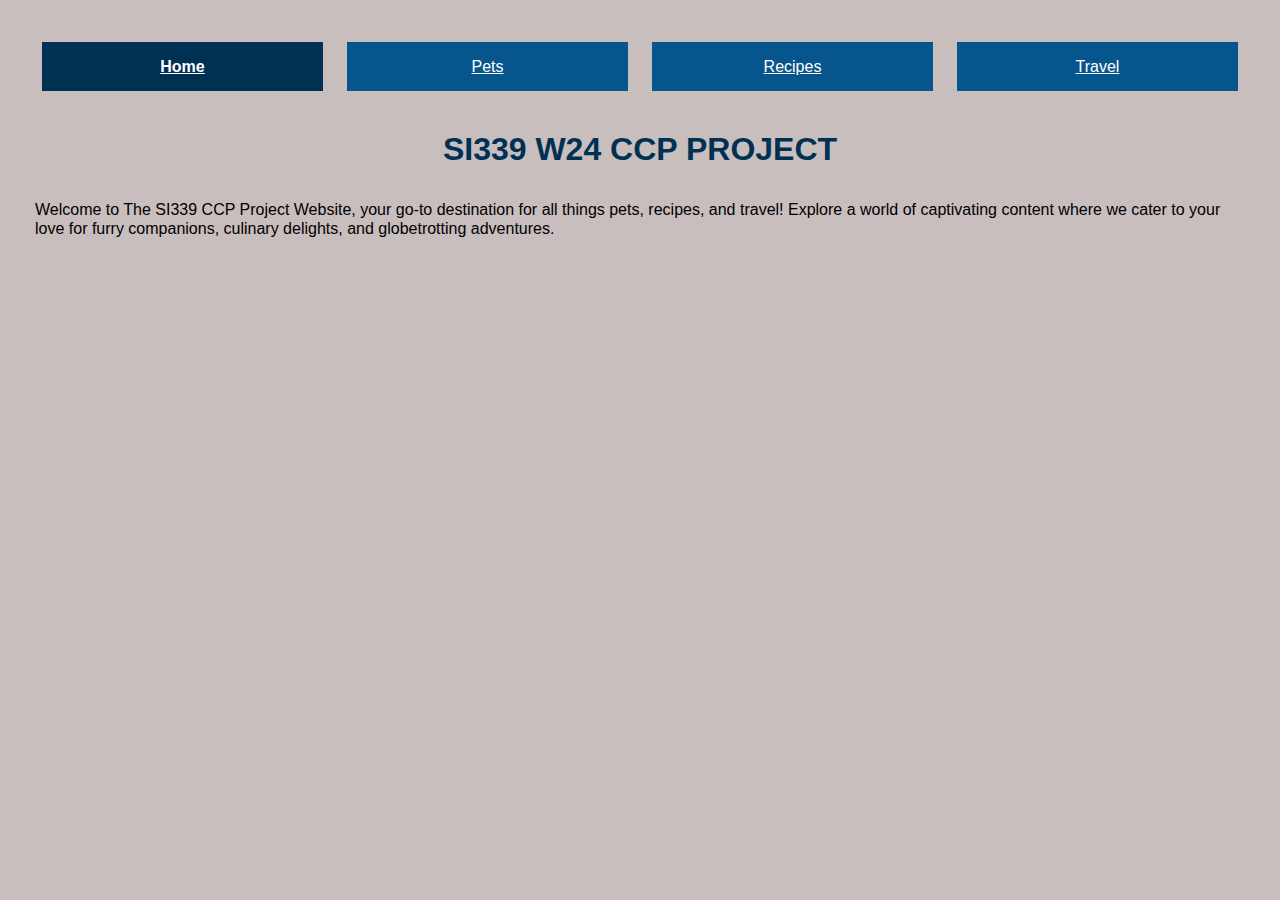
<file: index.html>
<!DOCTYPE html>
<html lang="en">
<head>
    <meta charset="UTF-8">
    <meta name="viewport" content="width=device-width, initial-scale=1.0">
    <link rel="stylesheet" href="css/html5reset.css">
    <link rel="stylesheet" href="css/style.css">
    <title>Main</title>
</head>
<body>
    <a href = "#main" class="skip-link"> Skip to Main Content</a>
     <header>
        <nav>
            <ul>
                <li><a href = "index.html" class="active-page" aria-current="page">Home</a></li>
                <li><a href = "pets.html">Pets</a></li>
                <li><a href = "recipes.html">Recipes</a></li>
                <li><a href = "travel.html">Travel</a></li>
            </ul>
        </nav>
        <h1>SI339 W24 CCP PROJECT</h1>

    </header>
    <main id="main">
        <div>
            <p>Welcome to The SI339 CCP Project Website, your go-to destination for all things pets, recipes, and travel! Explore a world of captivating content where we cater to your love for furry companions, culinary delights, and globetrotting adventures. </p>

        </div>

    </main>
    
</body>
</html>
</file>
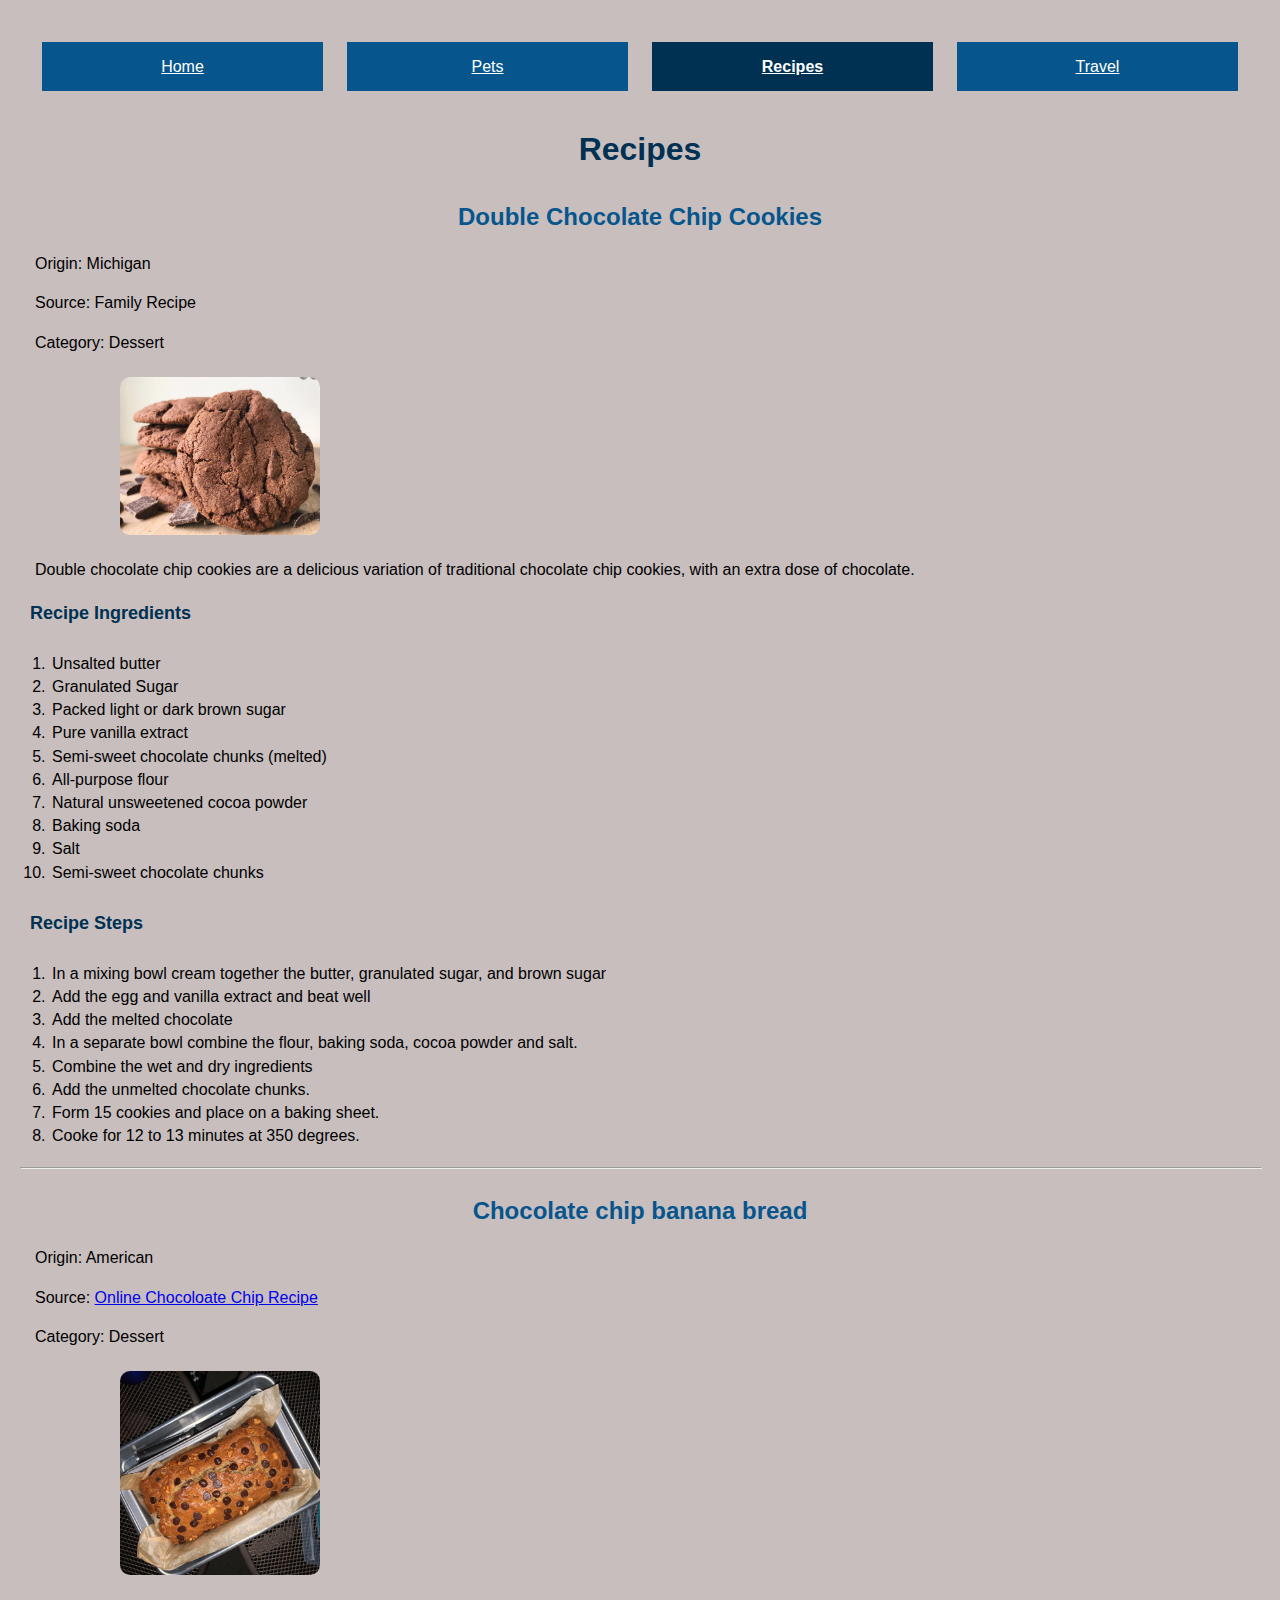
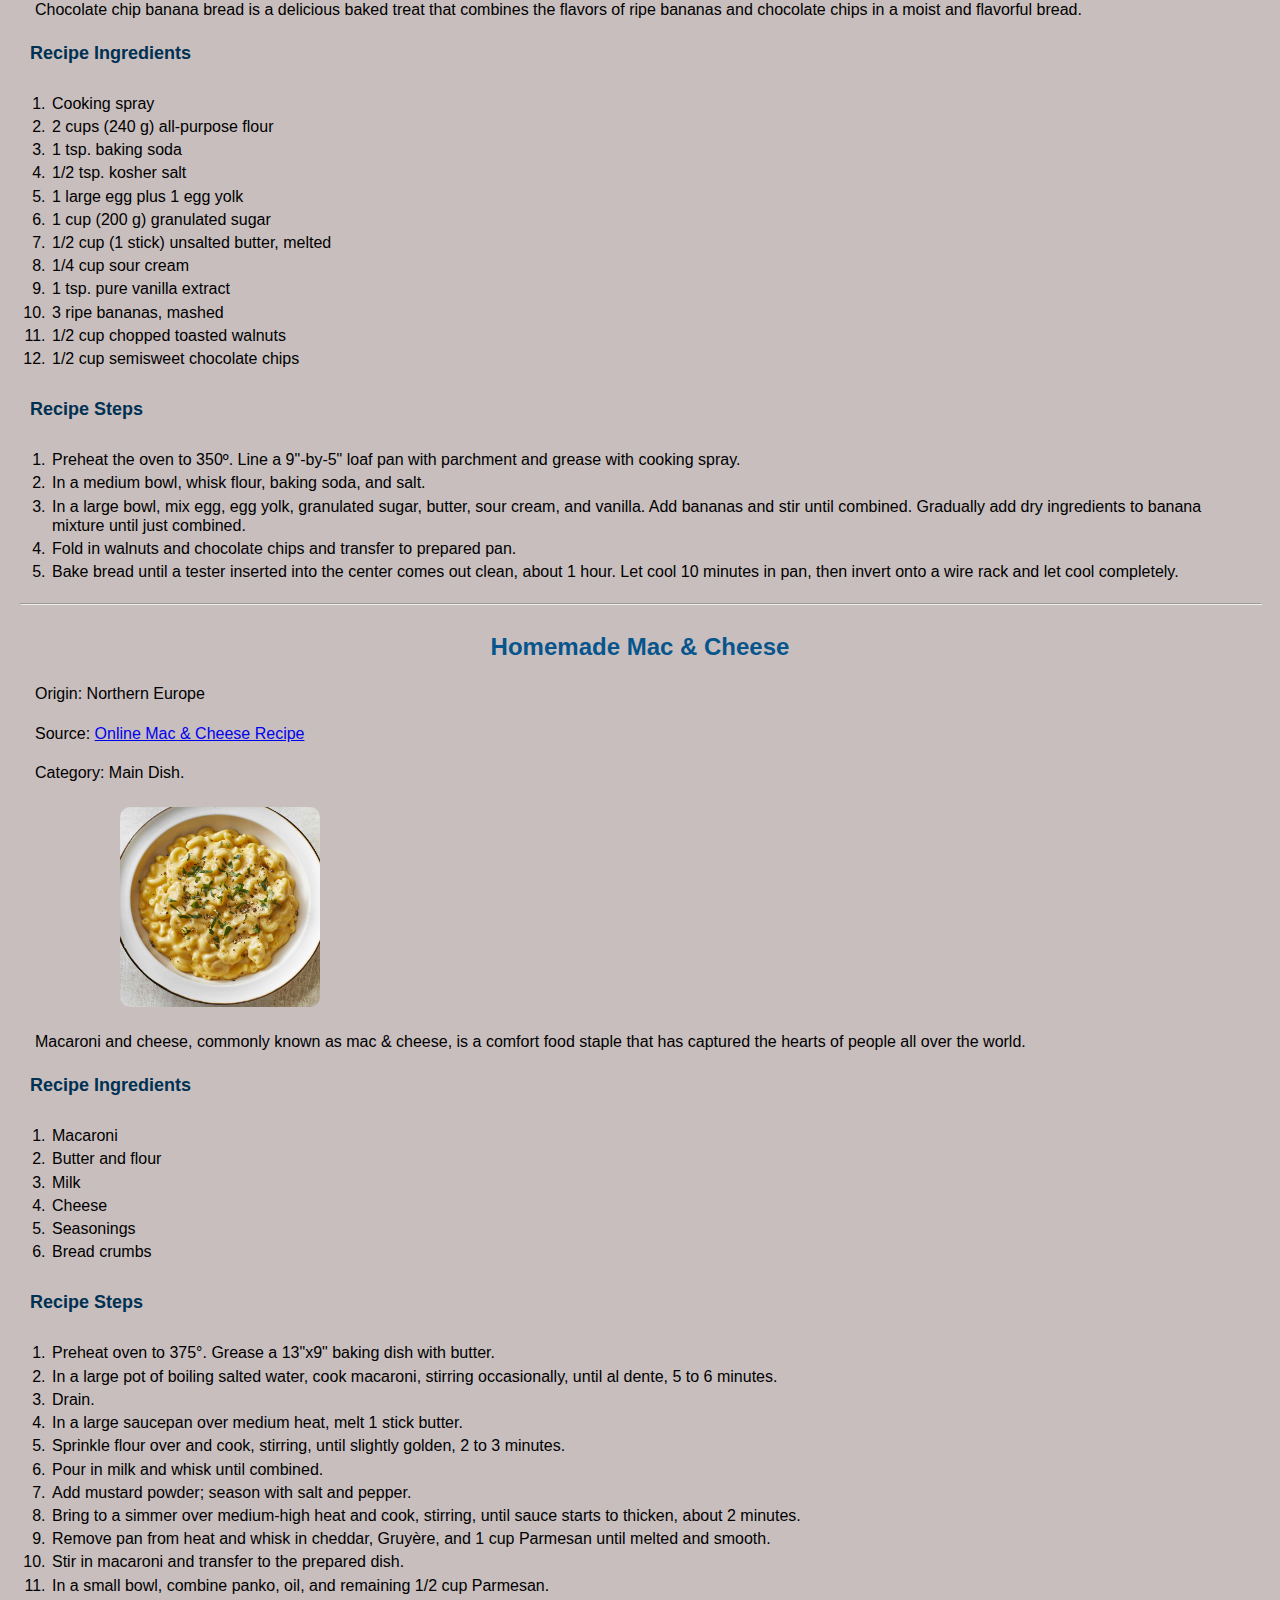
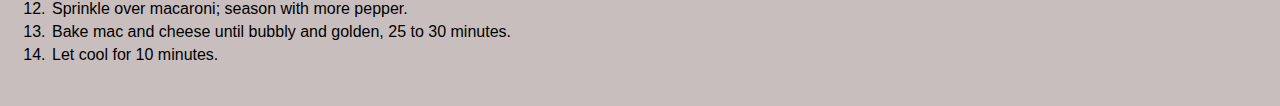
<file: recipes.html>
<!DOCTYPE html>
<html lang="en">
<head>
    <meta charset="UTF-8">
    <meta name="viewport" content="width=device-width, initial-scale=1.0">
    <link rel="stylesheet" href="css/html5reset.css">
    <link rel="stylesheet" href="css/style.css">
    <title>Recipes</title>
</head>
<body>
    <a href="#main" class ="skip-link">Skip to Main Content</a>
    <header>
        <nav>
            <ul>
                <li><a href="index.html">Home</a></li>
                <li><a href="pets.html">Pets</a></li>
                <li><a href="recipes.html" class="active-page" aria-current="page">Recipes</a></li>
                <li><a href="travel.html">Travel</a></li>
            </ul>
        </nav>
        <h1>Recipes</h1>

    </header>
    <main id="main">
        <div>
            <h2>Double Chocolate Chip Cookies</h2>
            <p><b>Origin:</b> Michigan</p>
            <p><b>Source:</b> Family Recipe</p>
            <p><b>Category:</b> Dessert</p>
            
            <div class ="image-grid-recipes">
                <img src="images/double_chocolate_cookies.png" width="400" alt="Stock photograph of a stack of double chocolate chip cookies." class="center">
            </div>
            <p>Double chocolate chip cookies are a delicious variation of traditional chocolate chip cookies, with an extra dose of chocolate.</p>
            
            <h3>Recipe Ingredients</h3>
            <ol type="a">
                <li>Unsalted butter</li>
                <li>Granulated Sugar</li>
                <li>Packed light or dark brown sugar</li>
                <li>Pure vanilla extract</li>
                <li>Semi-sweet chocolate chunks (melted)</li>
                <li>All-purpose flour </li>
                <li>Natural unsweetened cocoa powder</li>
                <li>Baking soda</li>
                <li>Salt</li>
                <li>Semi-sweet chocolate chunks</li>
            </ol>

            <h3>Recipe Steps</h3>
            <ol type="a">
                <li>In a mixing bowl cream together the butter, granulated sugar, and brown sugar</li>
                <li>Add the egg and vanilla extract and beat well</li>
                <li>Add the melted chocolate</li>
                <li>In a separate bowl combine the flour, baking soda, cocoa powder and salt.</li>
                <li>Combine the wet and dry ingredients</li>
                <li>Add the unmelted chocolate chunks.</li>
                <li>Form 15 cookies and place on a baking sheet.</li>
                <li>Cooke for 12 to 13 minutes at 350 degrees.</li>
            </ol>

            <hr style="width:100%;text-align:left;margin-left:0">

        </div>
        <div>
            <h2>Chocolate chip banana bread</h2>
            <p><b>Origin:</b> American</p>
            <p>Source: <a href="https://www.delish.com/cooking/recipe-ideas/a43369646/chocolate-chip-banana-bread-recipe/">Online Chocoloate Chip Recipe</a></p>
            <p><b>Category: Dessert</b></p>

            <div class="image-grid-recipes">
                <img src="images/chocolate_chip_banana_bread.png" width="400" alt="Chocolate Chip Banana Bread" class="center">
            </div>
            <p>Chocolate chip banana bread is a delicious baked treat that combines the flavors of ripe bananas and chocolate chips in a moist and flavorful bread. </p>
            
            <h3>Recipe Ingredients</h3>
            <ol type="a">
                <li>Cooking spray</li>
                <li>2 cups (240 g) all-purpose flour</li>
                <li>1 tsp. baking soda</li>
                <li>1/2 tsp. kosher salt</li>
                <li>1 large egg plus 1 egg yolk</li>
                <li>1 cup (200 g) granulated sugar</li>
                <li>1/2 cup (1 stick) unsalted butter, melted</li>
                <li>1/4 cup sour cream</li>
                <li>1 tsp. pure vanilla extract</li>
                <li>3 ripe bananas, mashed</li>
                <li>1/2 cup chopped toasted walnuts</li>
                <li>1/2 cup semisweet chocolate chips</li>
            </ol>

            <h3>Recipe Steps</h3>
            <ol type="a">
                <li>Preheat the oven to 350º. Line a 9"-by-5" loaf pan with parchment and grease with cooking spray. </li>
                <li>In a medium bowl, whisk flour, baking soda, and salt.</li>
                <li>In a large bowl, mix egg, egg yolk, granulated sugar, butter, sour cream, and vanilla. Add bananas and stir until combined. Gradually add dry ingredients to banana mixture until just combined.</li>
                <li>Fold in walnuts and chocolate chips and transfer to prepared pan.</li>
                <li>Bake bread until a tester inserted into the center comes out clean, about 1 hour. Let cool 10 minutes in pan, then invert onto a wire rack and let cool completely.</li>
            </ol>
            <hr style="width:100%;text-align:left;margin-left:0">

        </div>
        <div>
            <h2>Homemade Mac & Cheese</h2>
            <p><b>Origin:</b> Northern Europe</p>
            <p>Source: <a href="https://www.delish.com/cooking/recipe-ideas/a44763401/mac-and-cheese-recipe/">Online Mac & Cheese Recipe</a></p>
            <p><b>Category:</b> Main Dish.</p>
            <div class="image-grid-recipes">
                <img src="images/mac_and_cheese.jpeg" width="400" alt="Close up imaged of mac and cheese." class="center">
            </div>
            <p>Macaroni and cheese, commonly known as mac & cheese, is a comfort food staple that has captured the hearts of people all over the world.</p>
            
            <h3>Recipe Ingredients</h3>
            <ol type="a">
                <li>Macaroni</li>
                <li>Butter and flour</li>
                <li>Milk</li>
                <li>Cheese</li>
                <li>Seasonings</li>
                <li>Bread crumbs</li>
            </ol>

            <h3>Recipe Steps</h3>
            <ol type="a">
                <li>Preheat oven to 375°. Grease a 13"x9" baking dish with butter.</li> 
                <li>In a large pot of boiling salted water, cook macaroni, stirring occasionally, until al dente, 5 to 6 minutes.</li>
                <li>Drain.</li>
                <li>In a large saucepan over medium heat, melt 1 stick butter.</li>
                <li>Sprinkle flour over and cook, stirring, until slightly golden, 2 to 3 minutes.</li>
                <li>Pour in milk and whisk until combined.</li>
                <li>Add mustard powder; season with salt and pepper.</li>
                <li>Bring to a simmer over medium-high heat and cook, stirring, until sauce starts to thicken, about 2 minutes.</li>
                <li>Remove pan from heat and whisk in cheddar, Gruyère, and 1 cup Parmesan until melted and smooth.</li>
                <li>Stir in macaroni and transfer to the prepared dish.</li>
                <li>In a small bowl, combine panko, oil, and remaining 1/2 cup Parmesan.</li>
                <li>Sprinkle over macaroni; season with more pepper.</li>
                <li> Bake mac and cheese until bubbly and golden, 25 to 30 minutes.</li>
                <li>Let cool for 10 minutes.</li>
            </ol>

        </div>
    </main>
</body>
</html>
</file>
<file: css/style.css>
body {
    font-family: 'Roboto', sans-serif;
    margin: 10px;
    padding: 10px;
    box-sizing: border-box;
    background-color: #c8bebe;
}

h1 {
    text-align: center;
    font-weight: bold;
    color: #003153;
    margin: 20px;
    padding-top: 20px;
    padding-bottom: 10px;
    font-size: xx-large;
}

h2 {
    text-align: center;
    color: #06558d;
    margin: 20px;
    padding-top: 10px;
    font-size: x-large;
    font-weight: bold;
}

h3 {
    font-size: large;
    font-weight: bold;
    margin-top: 10px;
    padding: 10px;
    color: #003153;
}

p {
    margin: 10px;
    padding: 5px;
    font-size: medium;
    line-height: 120%;
}

strong {
    font-weight: bold;
    color: #000000;
}

ul {
    margin: 20px;
    padding-left: 10px;
    list-style: disc;
    line-height: 120%;
}

ol {
    margin: 20px;
    padding-left: 10px;
    list-style: decimal;
    line-height: 120%;
}

li{
    padding: 2px;
}



nav ul {
    display: grid;
    grid-template-columns: repeat(4, 1fr);
    gap: 20px;
    padding: 0;
    list-style: none;
    text-align: center;
}

nav a {
    display: flex;
    justify-content: center;
    align-items: center;
    padding: 15px;
    background-color: #06558d;
    color: #ffffff;
}

nav a:hover, .active-page {
    background-color: #003153;
    color: #ffffff;
}

nav a:focus {
    outline: 2px solid #1098f8;
}

.active-page {
    font-weight: bold;
    text-decoration: underline
}


img {
    margin: auto;
    padding: 10px;
    border-radius: 20px;
}

.image-grid-recipes {
    display: grid;
    grid-template-columns: repeat(1, 1fr);
    gap: 20px; 
    border-radius: 20px;
}

.image-grid {
    max-width: 100%;
    height: auto;
    border-radius: 20px;
} 


.skip-link {
    position: absolute;
    left: -9999px;
    top: auto;
    width: 1px;
    height: 1px;
    overflow: hidden;
}

.skip-link:focus {
    position: relative;
    left: auto;
    top: auto;
    width: auto;
    height: auto;
    overflow: auto;
    background-color: #06558d;
    color: #ffffff;
    padding: 10px;
    padding: 10px;
    text-align: center;
    z-index: 100;
}

.center {
    display: block;
    margin-left: auto;
    margin-right: auto;
    width: 50%;
  }

@media (min-width: 768px) {
    .image-grid-recipes {
        grid-template-columns: repeat(2, 1fr);
        border-radius: 20px;
    }
}

@media (min-width: 1200px) {
    .image-grid-recipes {
        grid-template-columns: repeat(3, 1fr);
        border-radius: 20px;
    }
}

@media (min-width: 768px) {
    .image-grid {
        grid-template-columns: repeat(2, 1fr);
        border-radius: 20px;
    }
}

@media (min-width: 1200px) {
    .image-grid {
        grid-template-columns: repeat(3, 1fr); 
        border-radius: 20px;
    }
}

@media (max-width: 768px) {
    nav ul {
        grid-template-columns: 1fr;
    }
}
</file>
